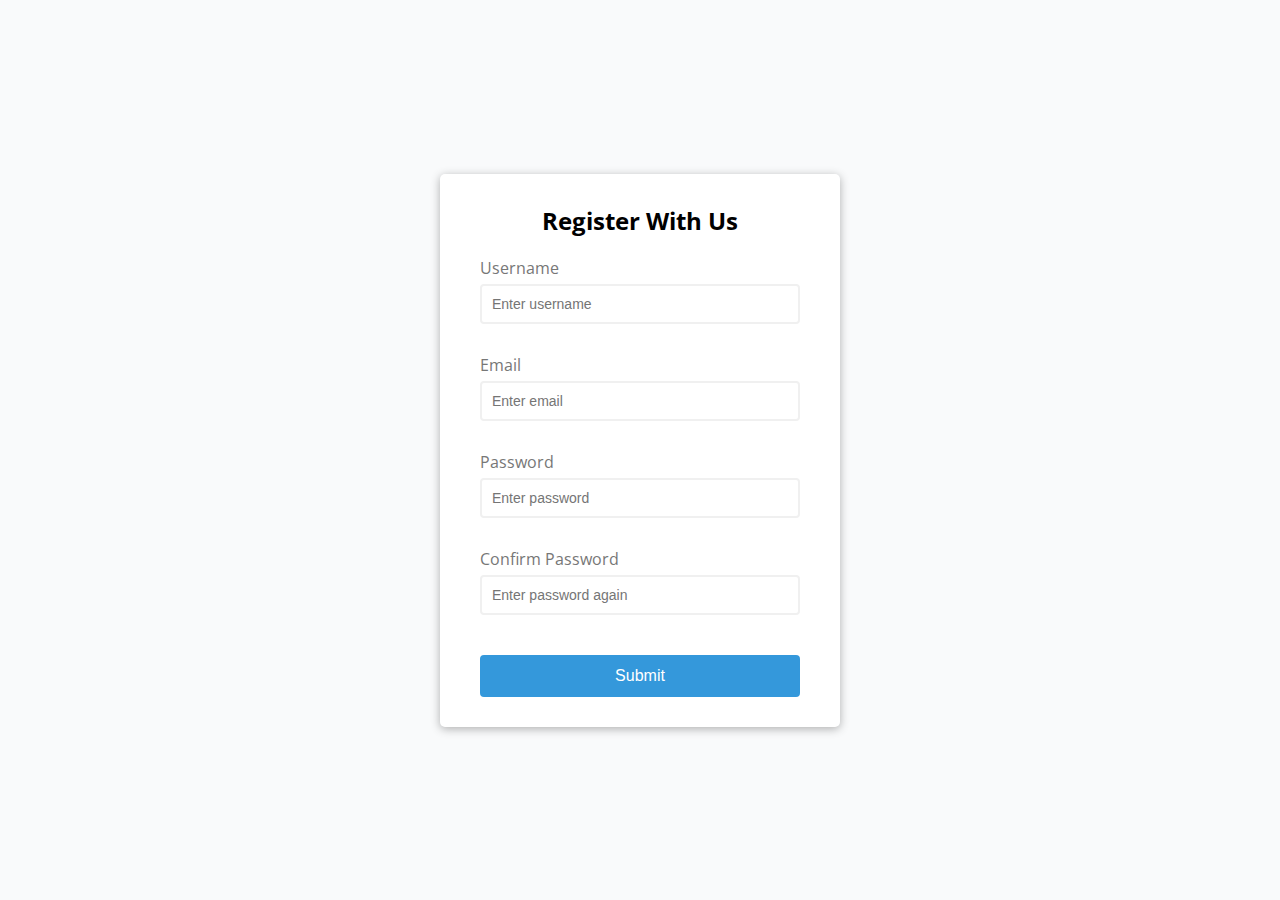
<file: 01_project_validator/index.html>
<!DOCTYPE html>
<html lang="en">

<head>
    <meta charset="UTF-8">
    <meta name="viewport" content="width=device-width, initial-scale=1.0">
    <link rel="stylesheet" href="style.css">
    <title>Form Validator</title>
</head>

<body>
    <div class="container">
        <form id="form" class="form">
            <h2>Register With Us</h2>
            <div class="form-control">
                <label for="username">Username</label>
                <input type="text" id="username" placeholder="Enter username">
                <small>Error Message</small>
            </div>
            <div class="form-control">
                <label for="email">Email</label>
                <input type="text" id="email" placeholder="Enter email">
                <small>Error Message</small>
            </div>
            <div class="form-control">
                <label for="password">Password</label>
                <input type="password" id="password" placeholder="Enter password">
                <small>Error Message</small>
            </div>
            <div class="form-control">
                <label for="password2">Confirm Password</label>
                <input type="password" id="password2" placeholder="Enter password again">
                <small>Error Message</small>
            </div>
            <button type="submit">Submit</button>
        </form>
    </div>
    <script src="script.js"></script>
</body>

</html>
</file>
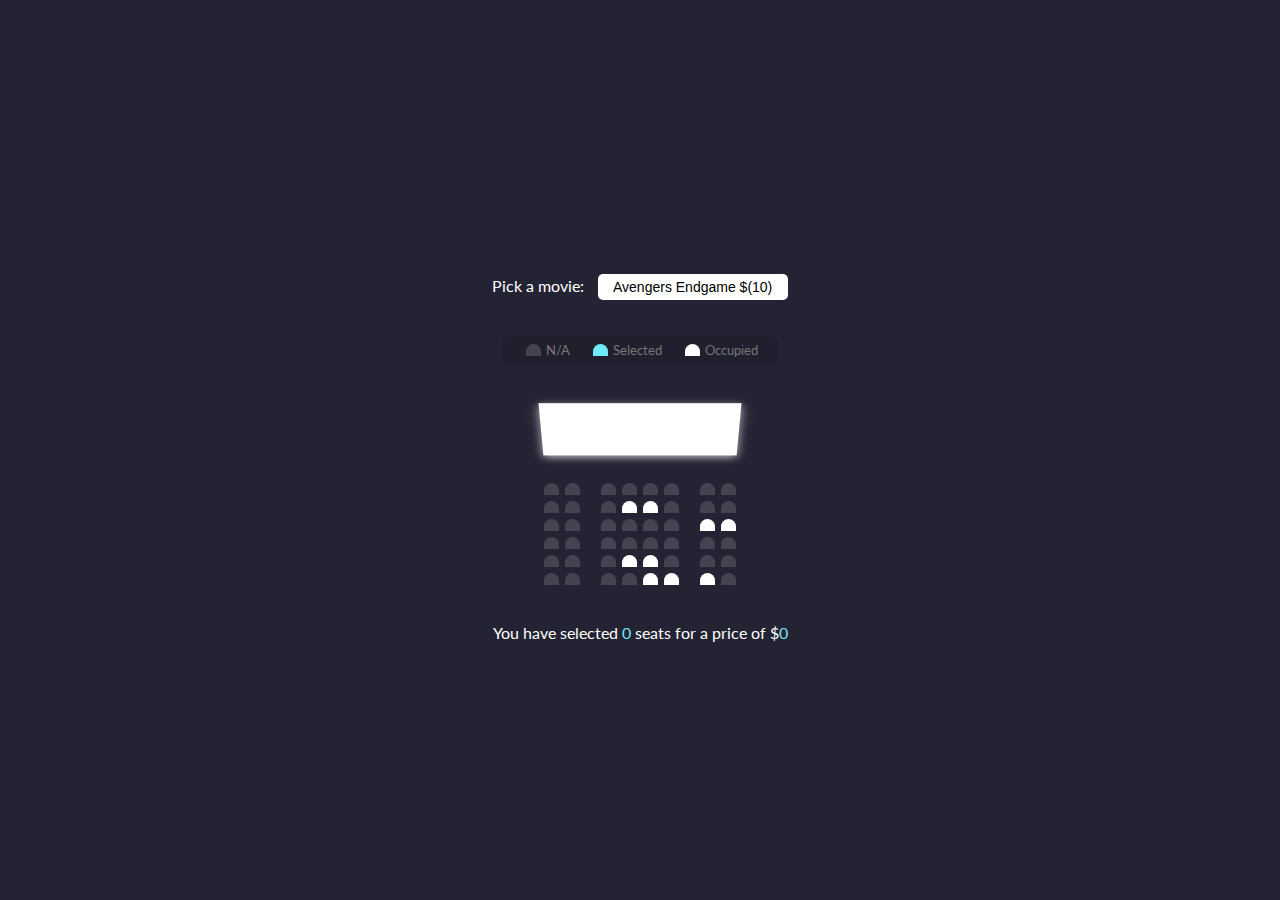
<file: 02_movie_seat_app/index.html>
<!DOCTYPE html>
<html lang="en">

<head>
    <meta charset="UTF-8">
    <meta name="viewport" content="width=device-width, initial-scale=1.0">
    <link rel="stylesheet" href="style.css">
    <title>Movie Seat Booking</title>
</head>

<body>
    <div class="movie-container">
        <label>Pick a movie:</label>
        <select name="" id="movie">
          <option value="10">Avengers Endgame $(10)</option>
          <option value="12">Joker ($12)</option>
          <option value="8">Toy Story 4 ($8)</option>
          <option value="9">Lion King ($9)</option>
        </select>
    </div>

    <ul class="showcase">
        <li>
            <div class="seat"></div>
            <small>N/A</small>
        </li>
        <li>
            <div class="seat selected"></div>
            <small>Selected</small>
        </li>
        <li>
            <div class="seat occupied"></div>
            <small>Occupied</small>
        </li>
    </ul>

    <div class="container">
        <div class="screen"></div>
        <div class="row">
            <div class="seat"></div>
            <div class="seat"></div>
            <div class="seat"></div>
            <div class="seat"></div>
            <div class="seat"></div>
            <div class="seat"></div>
            <div class="seat"></div>
            <div class="seat"></div>
        </div>
        <div class="row">
            <div class="seat"></div>
            <div class="seat"></div>
            <div class="seat"></div>
            <div class="seat occupied"></div>
            <div class="seat occupied"></div>
            <div class="seat"></div>
            <div class="seat"></div>
            <div class="seat"></div>
        </div>
        <div class="row">
            <div class="seat"></div>
            <div class="seat"></div>
            <div class="seat"></div>
            <div class="seat"></div>
            <div class="seat"></div>
            <div class="seat"></div>
            <div class="seat occupied"></div>
            <div class="seat occupied"></div>
        </div>
        <div class="row">
            <div class="seat"></div>
            <div class="seat"></div>
            <div class="seat"></div>
            <div class="seat"></div>
            <div class="seat"></div>
            <div class="seat"></div>
            <div class="seat"></div>
            <div class="seat"></div>
        </div>
        <div class="row">
            <div class="seat"></div>
            <div class="seat"></div>
            <div class="seat"></div>
            <div class="seat occupied"></div>
            <div class="seat occupied"></div>
            <div class="seat"></div>
            <div class="seat"></div>
            <div class="seat"></div>
        </div>
        <div class="row">
            <div class="seat"></div>
            <div class="seat"></div>
            <div class="seat"></div>
            <div class="seat"></div>
            <div class="seat occupied"></div>
            <div class="seat occupied"></div>
            <div class="seat occupied"></div>
            <div class="seat"></div>
        </div>
    </div>

    <p class="text">You have selected <span id="count">0</span> seats for a price of $<span id="total">0</span></p>
    <script src="script.js"></script>
</body>

</html>
</file>
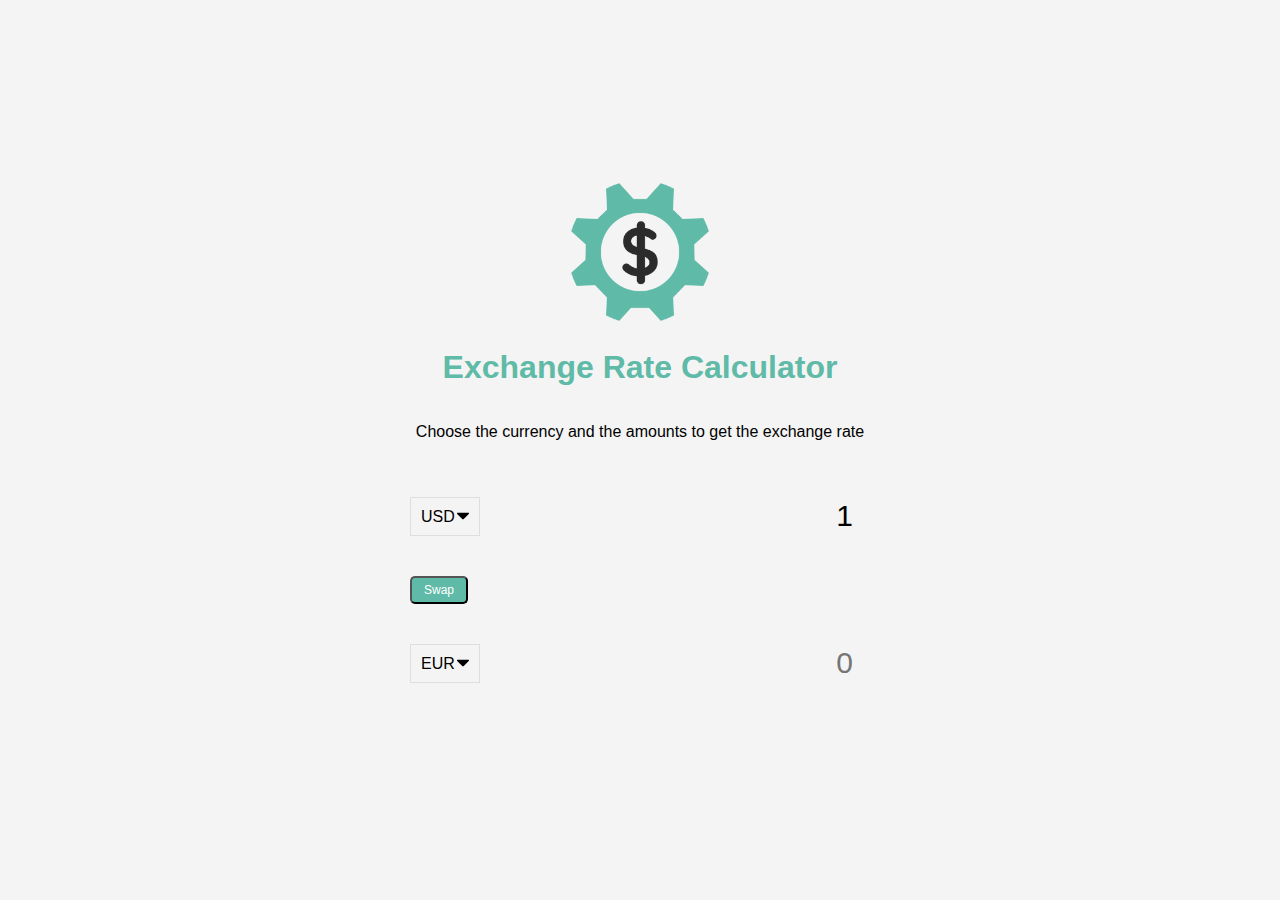
<file: 04_exchange_rate_calculator/index.html>
<!DOCTYPE html>
<html lang="en">

<head>
    <meta charset="UTF-8">
    <meta name="viewport" content="width=device-width, initial-scale=1.0">
    <link rel="stylesheet" href="style.css">
    <title>Exchange Rate Calculator</title>
</head>

<body>
    <img src="./img/money.png" alt="" class="money-img">
    <h1>Exchange Rate Calculator</h1>
    <p>Choose the currency and the amounts to get the exchange rate</p>

    <div class="container">
        <div class="currency">
            <select id="currency-one">
          <option value="AED">AED</option>
          <option value="ARS">ARS</option>
          <option value="AUD">AUD</option>
          <option value="BGN">BGN</option>
          <option value="BRL">BRL</option>
          <option value="BSD">BSD</option>
          <option value="CAD">CAD</option>
          <option value="CHF">CHF</option>
          <option value="CLP">CLP</option>
          <option value="CNY">CNY</option>
          <option value="COP">COP</option>
          <option value="CZK">CZK</option>
          <option value="DKK">DKK</option>
          <option value="DOP">DOP</option>
          <option value="EGP">EGP</option>
          <option value="EUR">EUR</option>
          <option value="FJD">FJD</option>
          <option value="GBP">GBP</option>
          <option value="GTQ">GTQ</option>
          <option value="HKD">HKD</option>
          <option value="HRK">HRK</option>
          <option value="HUF">HUF</option>
          <option value="IDR">IDR</option>
          <option value="ILS">ILS</option>
          <option value="INR">INR</option>
          <option value="ISK">ISK</option>
          <option value="JPY">JPY</option>
          <option value="KRW">KRW</option>
          <option value="KZT">KZT</option>
          <option value="MXN">MXN</option>
          <option value="MYR">MYR</option>
          <option value="NOK">NOK</option>
          <option value="NZD">NZD</option>
          <option value="PAB">PAB</option>
          <option value="PEN">PEN</option>
          <option value="PHP">PHP</option>
          <option value="PKR">PKR</option>
          <option value="PLN">PLN</option>
          <option value="PYG">PYG</option>
          <option value="RON">RON</option>
          <option value="RUB">RUB</option>
          <option value="SAR">SAR</option>
          <option value="SEK">SEK</option>
          <option value="SGD">SGD</option>
          <option value="THB">THB</option>
          <option value="TRY">TRY</option>
          <option value="TWD">TWD</option>
          <option value="UAH">UAH</option>
          <option value="USD" selected>USD</option>
          <option value="UYU">UYU</option>
          <option value="VND">VND</option>
          <option value="ZAR">ZAR</option>
        </select>
            <input type="number" id="amount-one" placeholder="0" value="1" />
        </div>

        <div class="swap-rate-container">
            <button class="btn" id="swap">
          Swap
        </button>
            <div class="rate" id="rate"></div>
        </div>

        <div class="currency">
            <select id="currency-two">
          <option value="AED">AED</option>
          <option value="ARS">ARS</option>
          <option value="AUD">AUD</option>
          <option value="BGN">BGN</option>
          <option value="BRL">BRL</option>
          <option value="BSD">BSD</option>
          <option value="CAD">CAD</option>
          <option value="CHF">CHF</option>
          <option value="CLP">CLP</option>
          <option value="CNY">CNY</option>
          <option value="COP">COP</option>
          <option value="CZK">CZK</option>
          <option value="DKK">DKK</option>
          <option value="DOP">DOP</option>
          <option value="EGP">EGP</option>
          <option value="EUR" selected>EUR</option>
          <option value="FJD">FJD</option>
          <option value="GBP">GBP</option>
          <option value="GTQ">GTQ</option>
          <option value="HKD">HKD</option>
          <option value="HRK">HRK</option>
          <option value="HUF">HUF</option>
          <option value="IDR">IDR</option>
          <option value="ILS">ILS</option>
          <option value="INR">INR</option>
          <option value="ISK">ISK</option>
          <option value="JPY">JPY</option>
          <option value="KRW">KRW</option>
          <option value="KZT">KZT</option>
          <option value="MXN">MXN</option>
          <option value="MYR">MYR</option>
          <option value="NOK">NOK</option>
          <option value="NZD">NZD</option>
          <option value="PAB">PAB</option>
          <option value="PEN">PEN</option>
          <option value="PHP">PHP</option>
          <option value="PKR">PKR</option>
          <option value="PLN">PLN</option>
          <option value="PYG">PYG</option>
          <option value="RON">RON</option>
          <option value="RUB">RUB</option>
          <option value="SAR">SAR</option>
          <option value="SEK">SEK</option>
          <option value="SGD">SGD</option>
          <option value="THB">THB</option>
          <option value="TRY">TRY</option>
          <option value="TWD">TWD</option>
          <option value="UAH">UAH</option>
          <option value="USD">USD</option>
          <option value="UYU">UYU</option>
          <option value="VND">VND</option>
          <option value="ZAR">ZAR</option>
        </select>
            <input type="number" id="amount-two" placeholder="0" />
        </div>
    </div>
    <script src="script.js"></script>
</body>

</html>
</file>
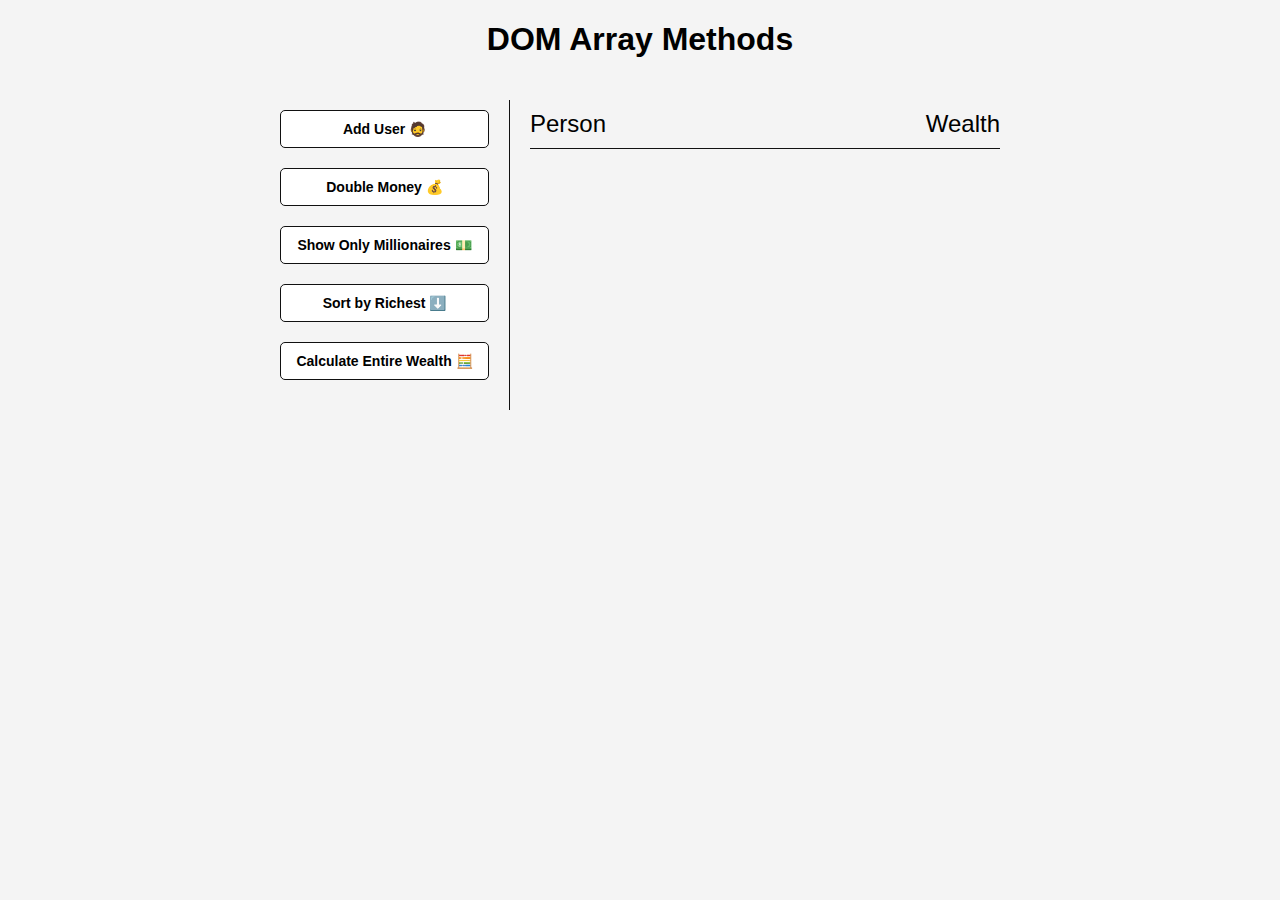
<file: 05_array_methods/index.html>
<!DOCTYPE html>
<html lang="en">

<head>
    <meta charset="UTF-8">
    <meta name="viewport" content="width=device-width, initial-scale=1.0">
    <link rel="stylesheet" href="style.css">
    <title>DOM Array Methods</title>
</head>

<body>
    <h1>DOM Array Methods</h1>
    <div class="container">
        <aside>
            <button id="add-user">Add User 🧔</button>
            <button id="double">Double Money 💰</button>
            <button id="show-millionaires">Show Only Millionaires 💵</button>
            <button id="sort">Sort by Richest ⬇️</button>
            <button id="calculate-weath">Calculate Entire Wealth 🧮</button>
        </aside>

        <main id="main">
            <h2><strong>Person</strong> Wealth</h2>
        </main>
    </div>
    <script src="script.js"></script>
</body>

</html>
</file>
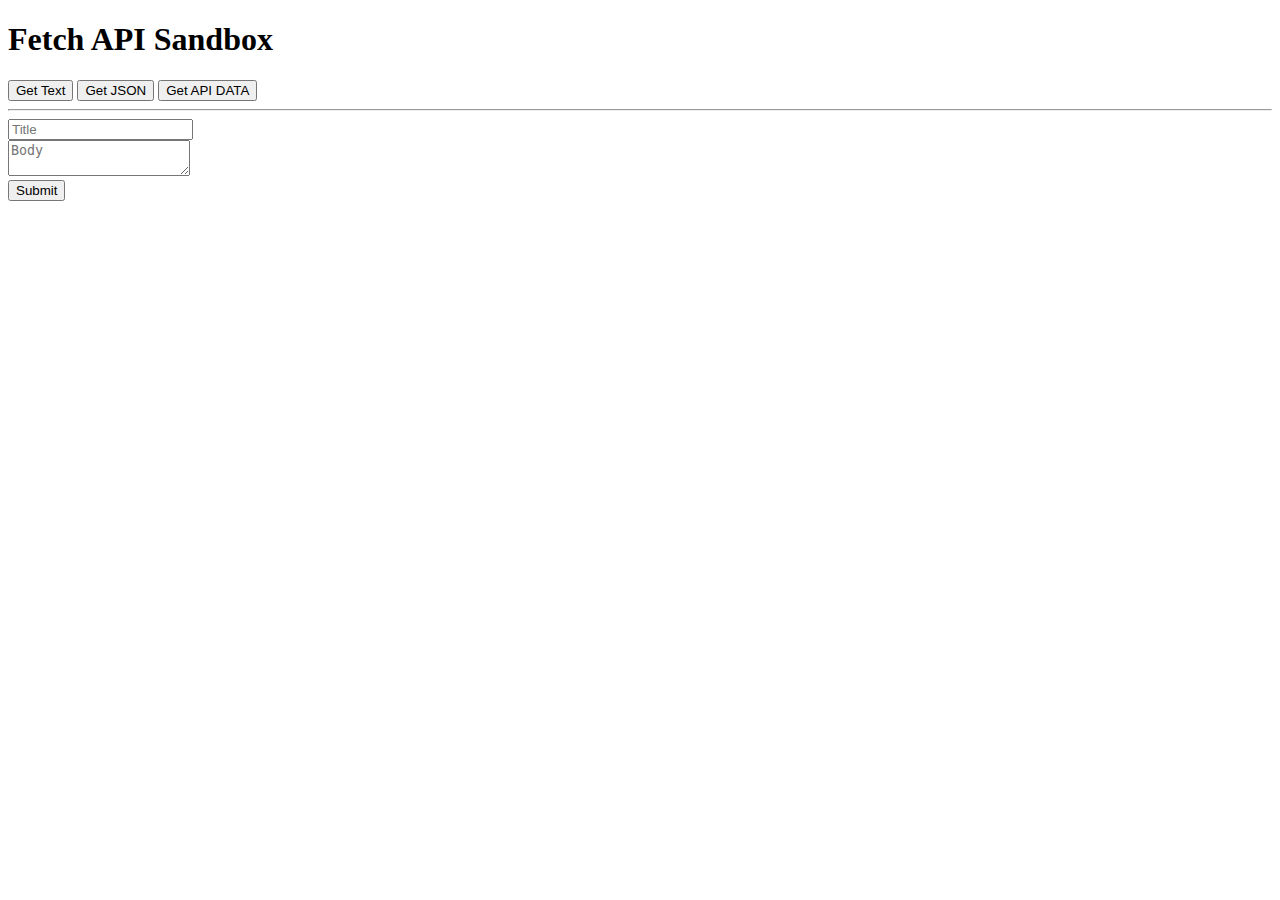
<file: side/fetch api crash/provided/index.html>
<!DOCTYPE html>
<html lang="en">
<head>
  <meta charset="UTF-8">
  <meta name="viewport" content="width=device-width, initial-scale=1.0">
  <meta http-equiv="X-UA-Compatible" content="ie=edge">
  <title>Fetch API Sandbox</title>
  <link rel="stylesheet" href="https://maxcdn.bootstrapcdn.com/bootstrap/4.0.0-beta/css/bootstrap.min.css" integrity="sha384-/Y6pD6FV/Vv2HJnA6t+vslU6fwYXjCFtcEpHbNJ0lyAFsXTsjBbfaDjzALeQsN6M" crossorigin="anonymous">
  
</head>
<body>
  <div class="container">
    <h1 class="display-4 mb-4">Fetch API Sandbox</h1>
    <div class="d-flex">
      <button class="btn btn-primary mr-4" id="getText">Get Text</button>
      <button class="btn btn-success mr-4" id="getUsers">Get JSON</button>
      <button class="btn btn-warning mr-4" id="getPosts">Get API DATA</button>
    </div>
    <hr>
    <div id="output"></div>
    <form id="addPost">
      <div class="form-group">
        <input type="text" id="title" class="form-control" placeholder="Title">
      </div>
      <div class="form-group">
        <textarea id="body" class="form-control" placeholder="Body"></textarea>
      </div>
      <input type="submit" class="btn btn-secondary" value="Submit">
    </form>
  </div>

  <script>
    document.getElementById('getText').addEventListener('click', getText);
    document.getElementById('getUsers').addEventListener('click', getUsers);
    document.getElementById('getPosts').addEventListener('click', getPosts);
    document.getElementById('addPost').addEventListener('submit', addPost);

    function getText(){
      // fetch('sample.txt')
      // .then(function(res){
      //   return res.text();
      // })
      // .then(function(data){
      //   console.log(data);
      // });

      fetch('sample.txt')
      .then((res) => res.text())
      .then((data) => {
        document.getElementById('output').innerHTML = data;
      })
      .catch((err) => console.log(err))
    }

    function getUsers(){
      fetch('users.json')
      .then((res) => res.json())
      .then((data) => {
        let output = '<h2 class="mb-4">Users</h2>';
        data.forEach(function(user){
          output += `
            <ul class="list-group mb-3">
              <li class="list-group-item">ID: ${user.id}</li>
              <li class="list-group-item">Name: ${user.name}</li>
              <li class="list-group-item">Email: ${user.email}</li>
            </ul>
          `;
        });
        document.getElementById('output').innerHTML = output;
      })
    }

    function getPosts(){
      fetch('https://jsonplaceholder.typicode.com/posts')
      .then((res) => res.json())
      .then((data) => {
        let output = '<h2 class="mb-4">Posts</h2>';
        data.forEach(function(post){
          output += `
            <div class="card card-body mb-3">
              <h3>${post.title}</h3>
              <p>${post.body}</p>
            </div>
          `;
        });
        document.getElementById('output').innerHTML = output;
      })
    }

    function addPost(e){
      e.preventDefault();

      let title = document.getElementById('title').value;
      let body = document.getElementById('body').value;

      fetch('https://jsonplaceholder.typicode.com/posts', {
        method:'POST',
        headers: {
          'Accept': 'application/json, text/plain, */*',
          'Content-type':'application/json'
        },
        body:JSON.stringify({title:title, body:body})
      })
      .then((res) => res.json())
      .then((data) => console.log(data))
    }
  </script>
</body>
</html>
</file>
<file: 01_project_validator/style.css>
@import url('https://fonts.googleapis.com/css2?family=Open+Sans:ital,wght@0,300;0,400;0,600;0,700;0,800;1,300;1,400;1,600;1,700;1,800&display=swap');
:root {
    --success-color: #2ecc71;
    --error-color: #e74c3c;
}

* {
    box-sizing: border-box;
}

body {
    background-color: #f9fafb;
    font-family: 'Open Sans', sans-serif;
    display: flex;
    align-items: center;
    justify-content: center;
    min-height: 100vh;
    margin: 0;
}

.container {
    background-color: #fff;
    border-radius: 5px;
    box-shadow: 0 2px 10px rgba(0, 0, 0, 0.3);
    width: 400px;
}

h2 {
    text-align: center;
    margin: 0 0 20px;
}

.form {
    padding: 30px 40px;
}

.form-control {
    margin-bottom: 10px;
    padding-bottom: 20px;
    position: relative;
}

.form-control label {
    color: #777;
    display: block;
    margin-bottom: 5px;
}

.form-control input {
    border: 2px solid #f0f0f0;
    border-radius: 4px;
    display: block;
    width: 100%;
    padding: 10px;
    font-size: 14px;
}

.form-control input:focus {
    outline: 0;
    border-color: #777
}

.form-control.success input {
    border-color: var(--success-color);
}

.form-control.error input {
    border-color: var(--error-color);
}

.form-control small {
    color: var(--error-color);
    position: absolute;
    bottom: 0;
    left: 0;
    visibility: hidden;
}

.form-control.error small {
    visibility: visible;
}

.form button {
    cursor: pointer;
    background-color: #3498db;
    border: 2px solid #3498db;
    border-radius: 4px;
    color: #fff;
    display: block;
    font-size: 16px;
    padding: 10px;
    margin-top: 20px;
    width: 100%;
}
</file>
<file: 02_movie_seat_app/style.css>
@import url('https://fonts.googleapis.com/css2?family=Lato:ital,wght@0,100;0,300;0,400;0,700;0,900;1,100;1,300;1,400;1,700;1,900&display=swap');
* {
    box-sizing: border-box;
}

body {
    background-color: #242333;
    color: #fff;
    display: flex;
    flex-direction: column;
    align-items: center;
    justify-content: center;
    height: 100vh;
    font-family: 'Lato', sans-serif;
    margin: 0;
}

.movie-container {
    margin: 20px 0;
}

.movie-container select {
    background-color: white;
    border: 0;
    border-radius: 5px;
    font-size: 14px;
    margin-left: 10px;
    padding: 5px 15px 5px 15px;
    -moz-appearance: none;
    -webkit-appearance: none;
    appearance: none;
}

.container {
    perspective: 1000px;
    margin-bottom: 30px;
}

.seat {
    background-color: #444451;
    height: 12px;
    width: 15px;
    margin: 3px;
    border-top-left-radius: 10px;
    border-top-right-radius: 10px;
}

.seat.selected {
    background-color: #6feaf6;
}

.seat.occupied {
    background-color: white;
}

.seat:nth-of-type(2) {
    margin-right: 18px
}

.seat:nth-last-of-type(2) {
    margin-left: 18px;
}

.seat:not(.occupied):hover {
    cursor: pointer;
    transform: scale(1.2)
}

.showcase .seat:not(.occupied):hover {
    cursor: default;
    transform: scale(1)
}

.showcase {
    background-color: rgba(0, 0, 0, 0.1);
    padding: 5px 10px;
    border-radius: 5px;
    color: #777;
    list-style-type: none;
    display: flex;
    justify-content: space-between;
}

.showcase li {
    display: flex;
    align-items: center;
    justify-content: center;
    margin: 0 10px;
}

.showcase li small {
    margin-left: 2px;
}

.screen {
    background-color: #fff;
    height: 70px;
    width: 100%;
    margin: 15px 0;
    transform: rotateX(-45deg);
    box-shadow: 0 3px 10px rgba(255, 255, 255, 0.7);
}

.row {
    display: flex;
}

p.text {
    margin: 5px 0px;
}

p.text span {
    color: #6feaf6;
}
</file>
<file: 04_exchange_rate_calculator/style.css>
:root {
    --primary-color: #5fbaa7;
}

* {
    box-sizing: border-box;
}

body {
    background-color: #f4f4f4;
    font-family: Arial, Helvetica, sans-serif;
    display: flex;
    flex-direction: column;
    align-items: center;
    justify-content: center;
    height: 100vh;
    margin: 0;
    padding: 20px;
}

h1 {
    color: var(--primary-color)
}

p {
    text-align: center;
}

.btn {
    color: #fff;
    background: var(--primary-color);
    cursor: pointer;
    border-radius: 5px;
    font-size: 12px;
    padding: 5px 12px;
}

.money-img {
    width: 150px;
}

.currency {
    padding: 40px 0;
    display: flex;
    align-items: center;
    justify-content: space-between;
}

.currency select {
    padding: 10px 20px 10px 10px;
    -moz-appearance: none;
    -webkit-appearance: none;
    appearance: none;
    border: 1px solid #dedede;
    font-size: 16px;
    background: transparent;
    background-image: url('data:image/svg+xml;charset=US-ASCII,%3Csvg%20xmlns%3D%22http%3A%2F%2Fwww.w3.org%2F2000%2Fsvg%22%20width%3D%22292.4%22%20height%3D%22292.4%22%3E%3Cpath%20fill%3D%22%20000002%22%20d%3D%22M287%2069.4a17.6%2017.6%200%200%200-13-5.4H18.4c-5%200-9.3%201.8-12.9%205.4A17.6%2017.6%200%200%200%200%2082.2c0%205%201.8%209.3%205.4%2012.9l128%20127.9c3.6%203.6%207.8%205.4%2012.8%205.4s9.2-1.8%2012.8-5.4L287%2095c3.5-3.5%205.4-7.8%205.4-12.8%200-5-1.9-9.2-5.5-12.8z%22%2F%3E%3C%2Fsvg%3E');
    background-position: right 10px top 50%, 0, 0;
    background-size: 12px auto, 100%;
    background-repeat: no-repeat;
}

.currency input {
    border: 0;
    background: transparent;
    font-size: 30px;
    text-align: right;
}

.swap-rate-container {
    display: flex;
    align-items: center;
    justify-content: space-between;
}

.rate {
    color: var(--primary-color);
    font-size: 14px;
    padding: 0 10px;
}

select:focus,
input:focus,
button:focus {
    outline: 0;
}

@media(max-width: 600px) {
    .currency input {
        width: 200px
    }
}
</file>
<file: 05_array_methods/style.css>
* {
    box-sizing: border-box;
}

body {
    background: #f4f4f4;
    font-family: Arial, Helvetica, sans-serif;
    display: flex;
    flex-direction: column;
    align-items: center;
    min-height: 100vh;
    margin: 0;
}

.container {
    display: flex;
    padding: 20px;
    margin: 0 auto;
    width: 800px;
}

aside {
    padding: 10px 20px;
    width: 250px;
    border-right: 1px solid #111;
}

button {
    cursor: pointer;
    background-color: #fff;
    border: solid 1px #111;
    border-radius: 5px;
    display: block;
    width: 100%;
    padding: 10px;
    margin-bottom: 20px;
    font-weight: bold;
    font-size: 14px;
}

main {
    flex: 1;
    padding: 10px 20px;
}

h2 {
    border-bottom: 1px solid #111;
    padding-bottom: 10px;
    display: flex;
    justify-content: space-between;
    font-weight: 300;
    margin: 0 0 20px;
}

h3 {
    background-color: #fff;
    border-bottom: 1px solid #111;
    padding: 10px;
    display: flex;
    justify-content: space-between;
    font-weight: 300;
    margin: 20px 0 0;
}

.person {
    display: flex;
    justify-content: space-between;
    font-size: 20px;
    margin-bottom: 10px;
}
</file>
